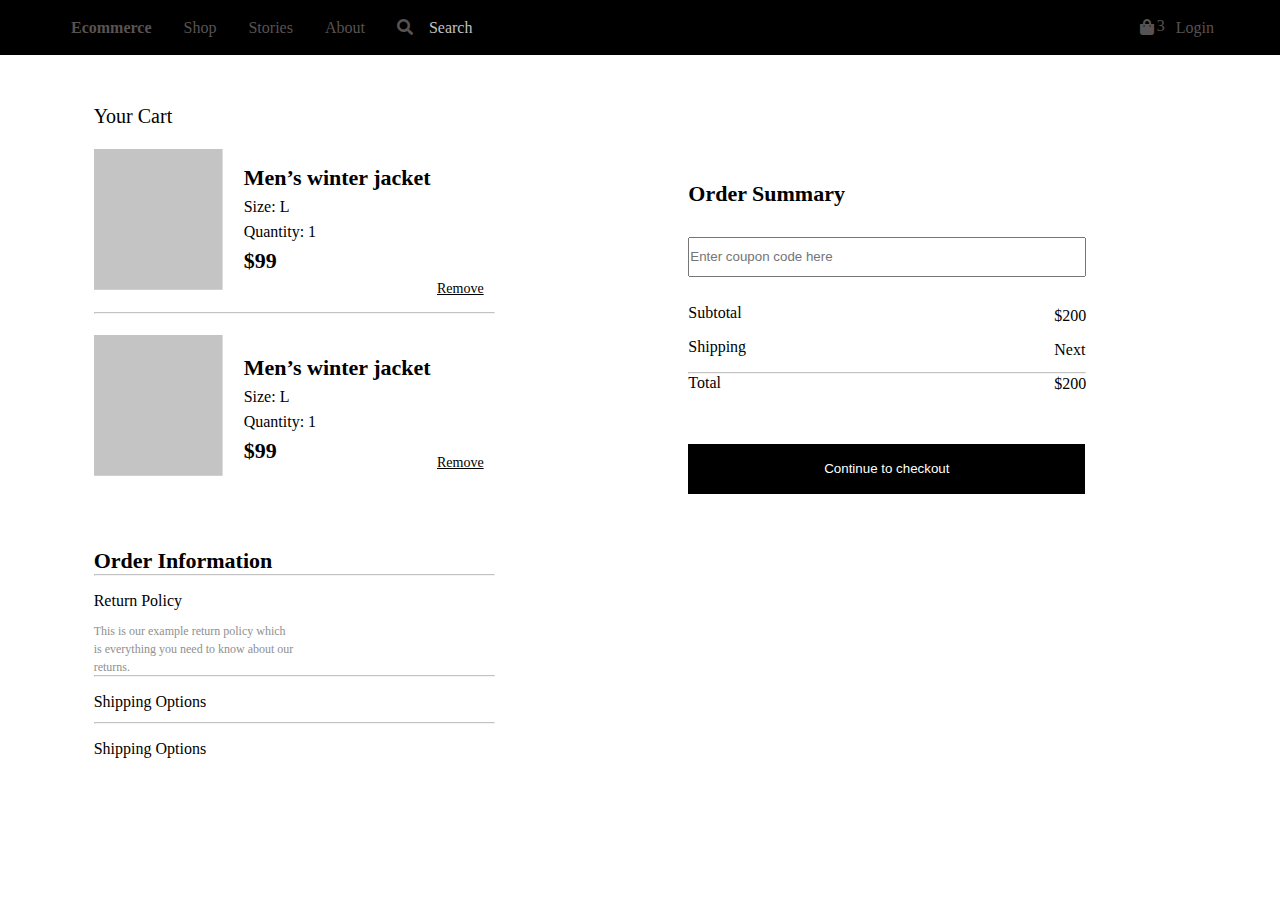
<file: cart.html>
<!DOCTYPE html>
<html lang="en">

<head>
    <meta charset="UTF-8">
    <meta http-equiv="X-UA-Compatible" content="IE=edge">
    <meta name="viewport" content="width=device-width, initial-scale=1.0">
    <title>Cart Page</title>
    <link href="https://fonts.googleapis.com/css2?family=Roboto:wght@400;700&display=swap" rel="stylesheet">
    <link rel="stylesheet" href="https://pro.fontawesome.com/releases/v5.10.0/css/all.css">
    <link rel="stylesheet" href="css/main.css">
</head>

<body>
    <header class="header-product">
        <div class="container">
            <nav>
                <div class="navbar-left">
                    <ul>
                        <li><a href="#">Ecommerce</a></li>
                        <li><a href="#">Shop</a></li>
                        <li><a href="#">Stories</a></li>
                        <li><a href="#">About</a></li>
                        <li><a href="#"><i class="fas fa-search"></i></a></li>
                        <li><a href="#">Search</a></li>
                    </ul>
                </div>
                <div class="navbar-right">
                    <ul>
                        <li><a href="#"><i class="fas fa-shopping-bag"></i></a></li>
                        <li><a href="#">3</a></li>
                        <li><a href="#">Login</a></li>
                    </ul>
                </div>
            </nav>
        </div>
    </header>
    <section class="section-cart">
        <div class="checkout-shipping-right">
            <h6>Your Cart</h6>
            <a href="#"><img src="images/product-image.jpg" alt=""></a>
            <div class="shipping-top-menu">
                <ul>
                    <li><a href="#" class="bold">Men’s winter jacket</a></li>
                    <li><a href="#">Size: L</a></li>
                    <li><a href="#">Quantity: 1</a></li>
                    <li><a href="#" class="bold">$99</a></li>
                </ul>
                <span>Remove</span>
            </div>
            <hr>
            <a href="#"><img src="images/product-image.jpg" alt=""></a>
            <div class="shipping-bottom-menu">
                <ul>
                    <li><a href="#" class="bold">Men’s winter jacket</a></li>
                    <li><a href="#">Size: L</a></li>
                    <li><a href="#">Quantity: 1</a></li>
                    <li><a href="#" class="bold">$99</a></li>
                </ul>
                <span>Remove</span>
            </div>
            <h3>Order Information</h3>
            <hr>
            <ul class="cart-submenu">
                <li><a href="#">Return Policy</a><i class="far fa-minus"></i></li>
                <span>This is our example return policy which is everything you need to know about our returns.</span>
                <hr>
                <li><a href="#">Shipping Options</a><i class="far fa-plus"></i></li>
                <hr>
                <li><a href="#">Shipping Options</a><i class="far fa-plus"></i></li>
            </ul>
        </div>
        <div class="cart-last">
            <h2>Order Summary</h2>
            <input class="last-input" type="text" placeholder="Enter coupon code here">
            <div class="cart-last1">
                <ul>
                    <li><a href="#">Subtotal</a></li>
                    <li><a href="#">Shipping</a></li>
                    <hr>
                    <li><a href="#">Total</a></li>
                </ul>
            </div>
            <div class="cart-last2">
                <ul>
                    <li><a href="#">$200</a></li>
                    <li><a href="#">Next</a></li>
                    <li><a href="#">$200</a></li>
                </ul>
            </div>
            <button><a href="checkout-address.html">Continue to checkout</a></button>
        </div>
    </section>
</body>

</html>
</file>
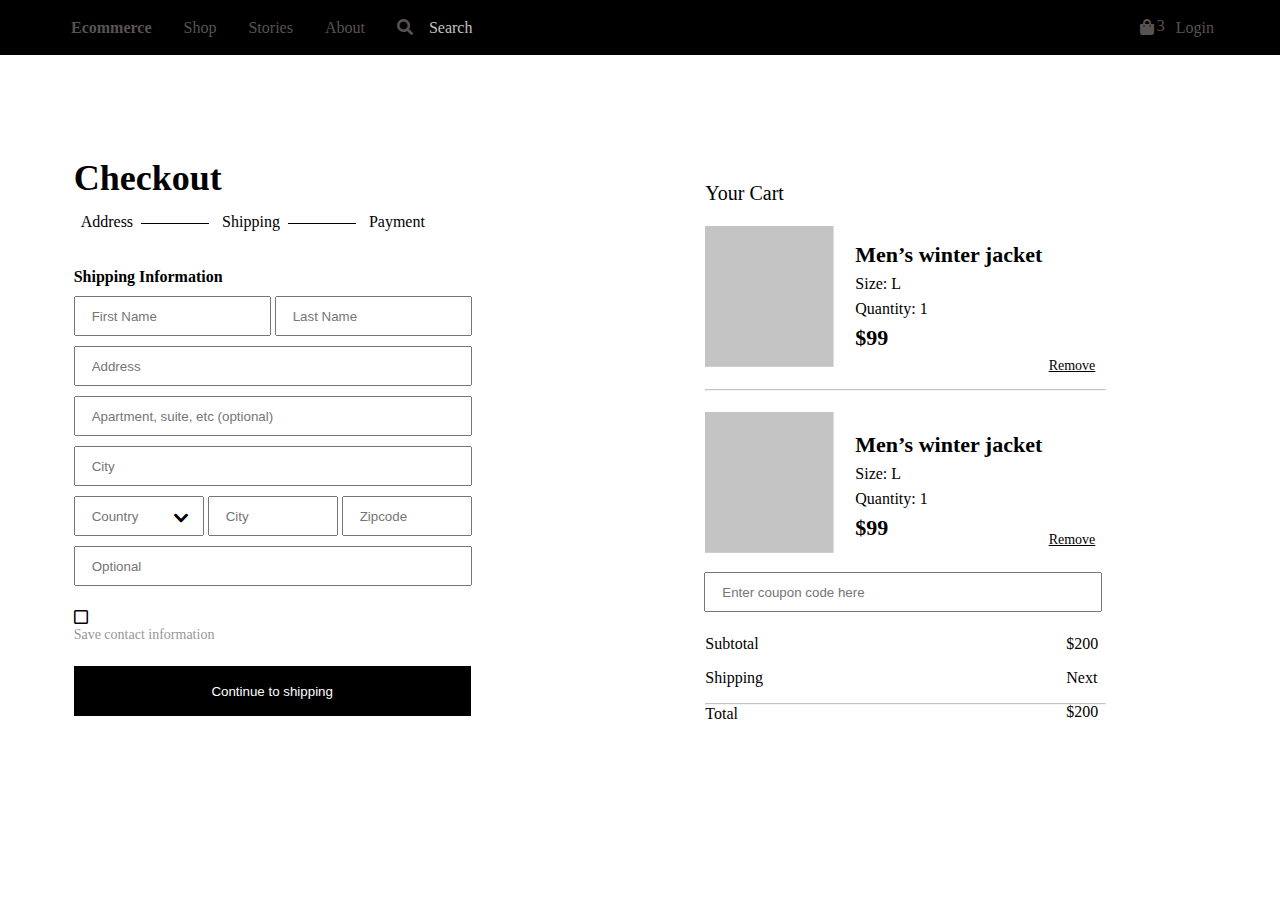
<file: checkout-address.html>
<!DOCTYPE html>
<html lang="en">

<head>
    <meta charset="UTF-8">
    <meta http-equiv="X-UA-Compatible" content="IE=edge">
    <meta name="viewport" content="width=device-width, initial-scale=1.0">
    <title>Checkout Address Page</title>
    <link href="https://fonts.googleapis.com/css2?family=Roboto:wght@400;700&display=swap" rel="stylesheet">
    <link rel="stylesheet" href="https://pro.fontawesome.com/releases/v5.10.0/css/all.css">
    <link rel="stylesheet" href="css/main.css">
</head>

<body>
    <header class="header-product">
        <div class="container">
            <nav>
                <div class="navbar-left">
                    <ul>
                        <li><a href="#">Ecommerce</a></li>
                        <li><a href="#">Shop</a></li>
                        <li><a href="#">Stories</a></li>
                        <li><a href="#">About</a></li>
                        <li><a href="#"><i class="fas fa-search"></i></a></li>
                        <li><a href="#">Search</a></li>
                    </ul>
                </div>
                <div class="navbar-right">
                    <ul>
                        <li><a href="#"><i class="fas fa-shopping-bag"></i></a></li>
                        <li><a href="#">3</a></li>
                        <li><a href="#">Login</a></li>
                    </ul>
                </div>
            </nav>
        </div>
    </header>
    <section class="checkout-addrees-section">
        <div class="checkout-addrees-section-l">
            <h2>Checkout</h2>
            <div class="address-sup-menu">
                <ul>
                    <li><a href="#">Address</a></li>
                    <li><a href="#">Shipping</a></li>
                    <li><a href="#">Payment</a></li>
                </ul>
            </div>
            <h4>Shipping Information</h4>
            <input class="input1" type="text" placeholder="First Name">
            <input class="input1" type="text" placeholder="Last Name">
            <input class="input2" type="text" placeholder="Address">
            <input class="input2" type="text" placeholder="Apartment, suite, etc (optional)">
            <input class="input2" type="text" placeholder="City">
            <input class="input3" type="text" placeholder="Country"><i class="fas fa-chevron-down"></i>
            <input class="input3" type="text" placeholder="City"><i class="fas fa-chevron-down"></i>
            <input class="input3" type="text" placeholder="Zipcode">
            <input class="input2" type="text" placeholder="Optional">
            <i class="far fa-square"></i>
            <p>Save contact information</p>
            <button><a href="checkout-shipping.html">Continue to shipping</a></button>
        </div>
        <div class="checkout-shipping-right">
            <h6>Your Cart</h6>
            <a href="#"><img src="images/product-image.jpg" alt=""></a>
            <div class="shipping-top-menu">
                <ul>
                    <li><a href="#" class="bold">Men’s winter jacket</a></li>
                    <li><a href="#">Size: L</a></li>
                    <li><a href="#">Quantity: 1</a></li>
                    <li><a href="#" class="bold">$99</a></li>
                </ul>
                <span>Remove</span>
            </div>
            <hr>
            <a href="#"><img src="images/product-image.jpg" alt=""></a>
            <div class="shipping-bottom-menu">
                <ul>
                    <li><a href="#" class="bold">Men’s winter jacket</a></li>
                    <li><a href="#">Size: L</a></li>
                    <li><a href="#">Quantity: 1</a></li>
                    <li><a href="#" class="bold">$99</a></li>
                </ul>
                <span>Remove</span>
                <input class="last-input" type="text" placeholder="Enter coupon code here">
            </div>
            <div class="address-last">
                <div class="address-last1">
                    <ul>
                        <li><a href="#">Subtotal</a></li>
                        <li><a href="#">Shipping</a></li>
                        <hr>
                        <li><a href="#">Total</a></li>
                    </ul>
                </div>
                <div class="address-last2">
                    <ul>
                        <li><a href="#">$200</a></li>
                        <li><a href="#">Next</a></li>
                        <li><a href="#">$200</a></li>
                    </ul>
                </div>
            </div>
        </div>
    </section>
</body>

</html>
</file>
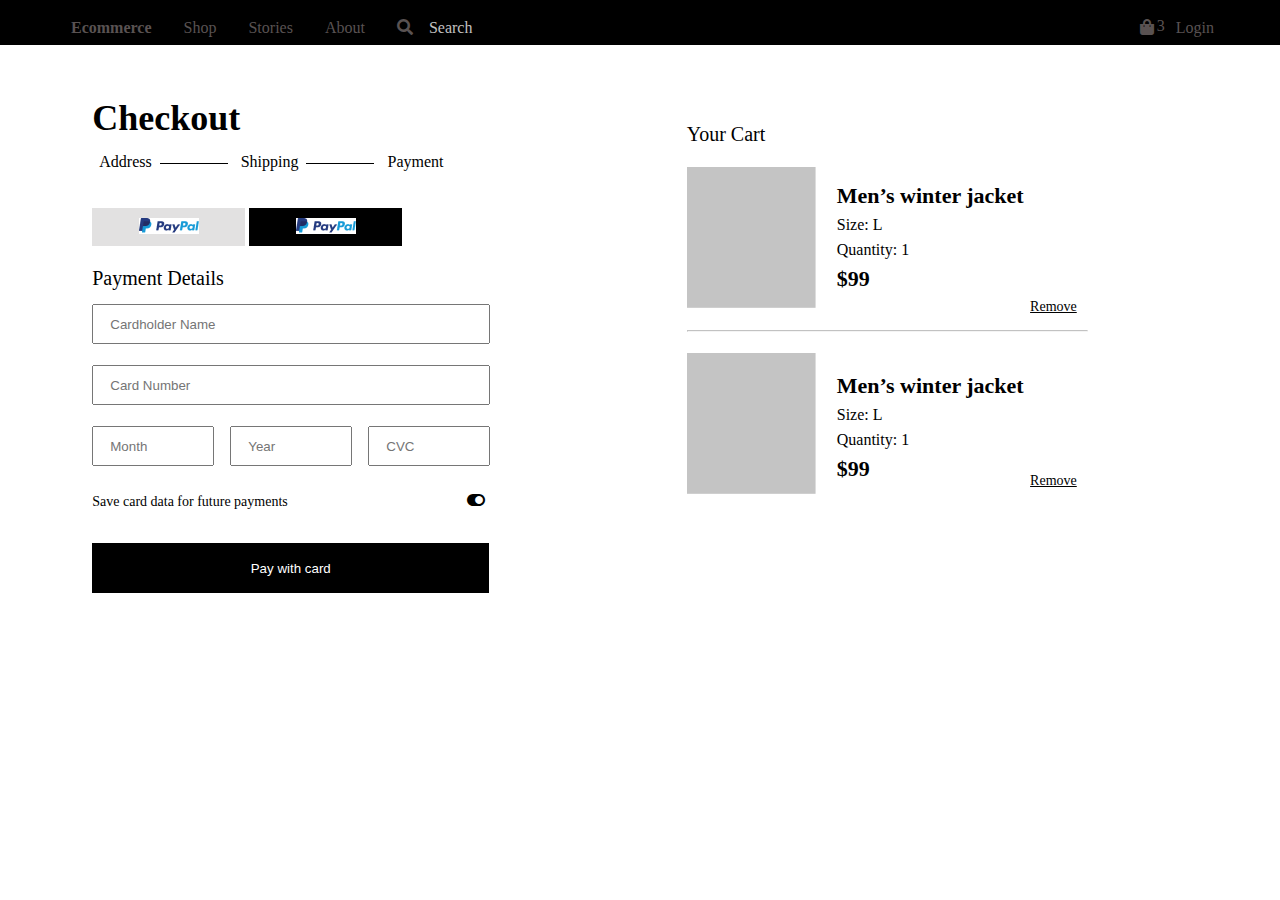
<file: checkout-payment.html>
<!DOCTYPE html>
<html lang="en">

<head>
    <meta charset="UTF-8">
    <meta http-equiv="X-UA-Compatible" content="IE=edge">
    <meta name="viewport" content="width=device-width, initial-scale=1.0">
    <title>Checkout Payment Page</title>
    <link href="https://fonts.googleapis.com/css2?family=Roboto:wght@400;700&display=swap" rel="stylesheet">
    <link rel="stylesheet" href="https://pro.fontawesome.com/releases/v5.10.0/css/all.css">
    <link rel="stylesheet" href="css/main.css">
</head>

<body>
    <header class="header">
        <div class="container">
            <nav>
                <div class="navbar-left">
                    <ul>
                        <li><a href="#">Ecommerce</a></li>
                        <li><a href="#">Shop</a></li>
                        <li><a href="#">Stories</a></li>
                        <li><a href="#">About</a></li>
                        <li><a href="#"><i class="fas fa-search"></i></a></li>
                        <li><a href="#">Search</a></li>
                    </ul>
                </div>
                <div class="navbar-right">
                    <ul>
                        <li><a href="#"><i class="fas fa-shopping-bag"></i></a></li>
                        <li><a href="#">3</a></li>
                        <li><a href="login.html">Login</a></li>
                    </ul>
                </div>
            </nav>

        </div>
    </header>
    <section class="section-checkout-shipping">
        <div class="checkout-payment-left">
            <h2>Checkout</h2>
            <div class="shipping-sup-menu">
                <ul>
                    <li><a href="#">Address</a></li>
                    <li><a href="#">Shipping</a></li>
                    <li><a href="#">Payment</a></li>
                </ul>
            </div>
            <div class="shipping-sub-menu">
                <button class="payment-button1"><img src="images/PayPal 1.jpg" alt=""> </button>
                <button class="payment-button2"><img src="images/PayPal 1.jpg" alt=""> </button>
                <h6>Payment Details</h6>
                <input class="identity" type="text" placeholder="Cardholder Name">
                <input class="identity" type="text" placeholder="Card Number">
                <input class="date" type="text" placeholder="Month">
                <input class="date" type="text" placeholder="Year">
                <input class="date" type="text" placeholder="CVC">
                <p>Save card data for future payments </p>
                <i class="fas fa-toggle-on"></i>
                <button class="payment-button-last">Pay with card</button>
            </div>

        </div>
        <div class="checkout-shipping-right">
            <h6>Your Cart</h6>
            <a href="#"><img src="images/product-image.jpg" alt=""></a>
            <div class="shipping-top-menu">
                <ul>
                    <li><a href="#" class="bold">Men’s winter jacket</a></li>
                    <li><a href="#">Size: L</a></li>
                    <li><a href="#">Quantity: 1</a></li>
                    <li><a href="#" class="bold">$99</a></li>
                </ul>
                <span>Remove</span>
            </div>
            <hr>
            <a href="#"><img src="images/product-image.jpg" alt=""></a>
            <div class="shipping-bottom-menu">
                <ul>
                    <li><a href="#" class="bold">Men’s winter jacket</a></li>
                    <li><a href="#">Size: L</a></li>
                    <li><a href="#">Quantity: 1</a></li>
                    <li><a href="#" class="bold">$99</a></li>
                </ul>
                <span>Remove</span>
            </div>
        </div>
    </section>
</body>

</html>
</file>
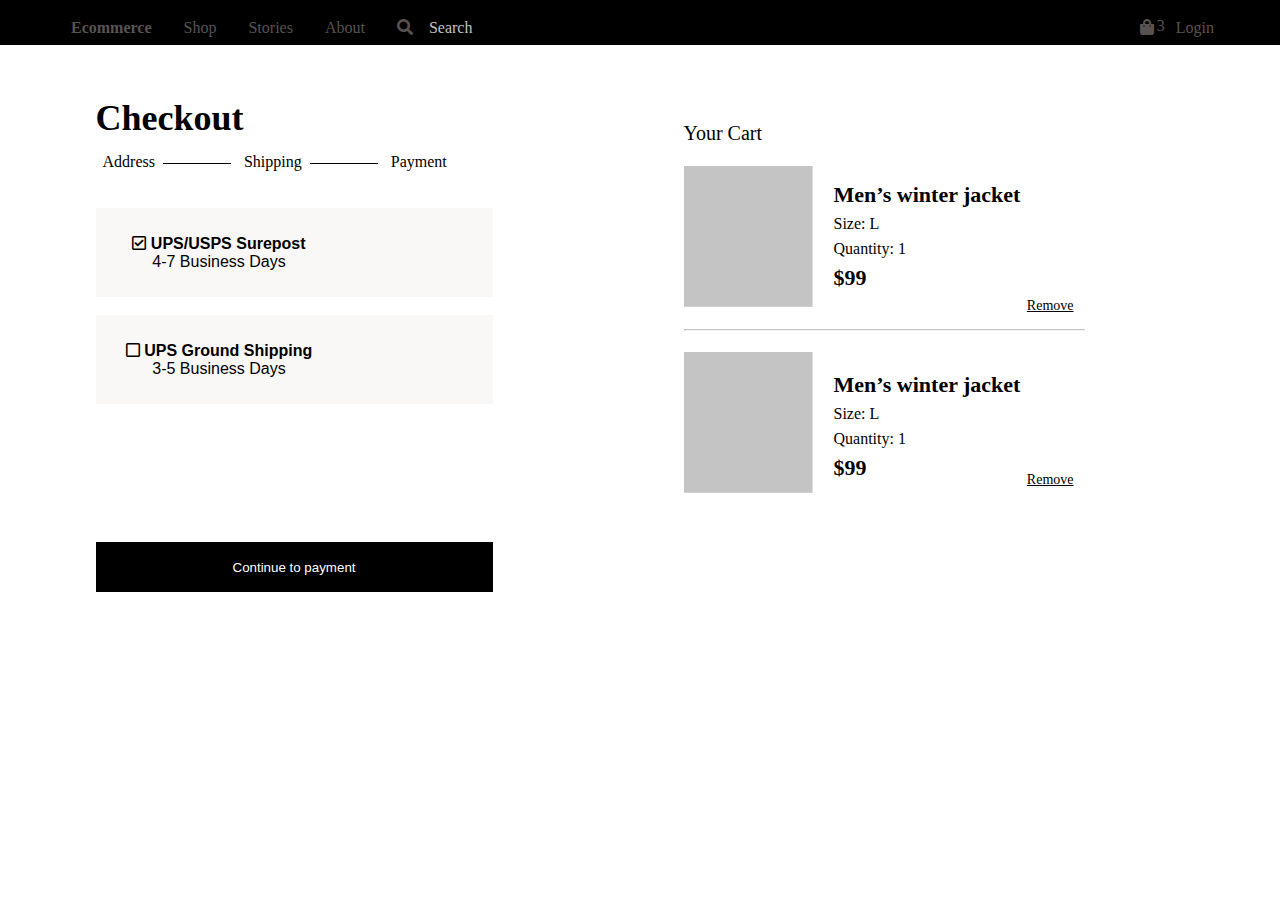
<file: checkout-shipping.html>
<!DOCTYPE html>
<html lang="en">

<head>
    <meta charset="UTF-8">
    <meta http-equiv="X-UA-Compatible" content="IE=edge">
    <meta name="viewport" content="width=device-width, initial-scale=1.0">
    <title>Checkout Shipping Page</title>
    <link href="https://fonts.googleapis.com/css2?family=Roboto:wght@400;700&display=swap" rel="stylesheet">
    <link rel="stylesheet" href="https://pro.fontawesome.com/releases/v5.10.0/css/all.css">
    <link rel="stylesheet" href="css/main.css">
</head>

<body>
    <header class="header">
        <div class="container">
            <nav>
                <div class="navbar-left">
                    <ul>
                        <li><a href="#">Ecommerce</a></li>
                        <li><a href="#">Shop</a></li>
                        <li><a href="#">Stories</a></li>
                        <li><a href="#">About</a></li>
                        <li><a href="#"><i class="fas fa-search"></i></a></li>
                        <li><a href="#">Search</a></li>
                    </ul>
                </div>
                <div class="navbar-right">
                    <ul>
                        <li><a href="#"><i class="fas fa-shopping-bag"></i></a></li>
                        <li><a href="#">3</a></li>
                        <li><a href="#">Login</a></li>
                    </ul>
                </div>
            </nav>

        </div>
    </header>
    <section class="section-checkout-shipping">
        <div class="checkout-shipping-left">
            <h2>Checkout</h2>
            <div class="shipping-sup-menu">
                <ul>
                    <li><a href="#">Address</a></li>
                    <li><a href="#">Shipping</a></li>
                    <li><a href="#">Payment</a></li>
                </ul>
            </div>
            <div class="shipping-sub-menu">
                <button><i class="far fa-check-square"></i> UPS/USPS Surepost <br> <span>4-7 Business Days</span> </button>
                <button><i class="far fa-square"></i> UPS Ground Shipping <br>  <span>3-5 Business Days</span> </button>
            </div>
            <button><a href="checkout-payment.html">Continue to payment</a></button>
        </div>
        <div class="checkout-shipping-right">
            <h6>Your Cart</h6>
            <a href="#"><img src="images/product-image.jpg" alt=""></a>
            <div class="shipping-top-menu">
                <ul>
                    <li><a href="#" class="bold">Men’s winter jacket</a></li>
                    <li><a href="#">Size: L</a></li>
                    <li><a href="#">Quantity: 1</a></li>
                    <li><a href="#" class="bold">$99</a></li>
                </ul>
                <span>Remove</span>
            </div>
            <hr>
            <a href="#"><img src="images/product-image.jpg" alt=""></a>
            <div class="shipping-bottom-menu">
                <ul>
                    <li><a href="#" class="bold">Men’s winter jacket</a></li>
                    <li><a href="#">Size: L</a></li>
                    <li><a href="#">Quantity: 1</a></li>
                    <li><a href="#" class="bold">$99</a></li>
                </ul>
                <span>Remove</span>
            </div>
        </div>
    </section>
</body>

</html>
</file>
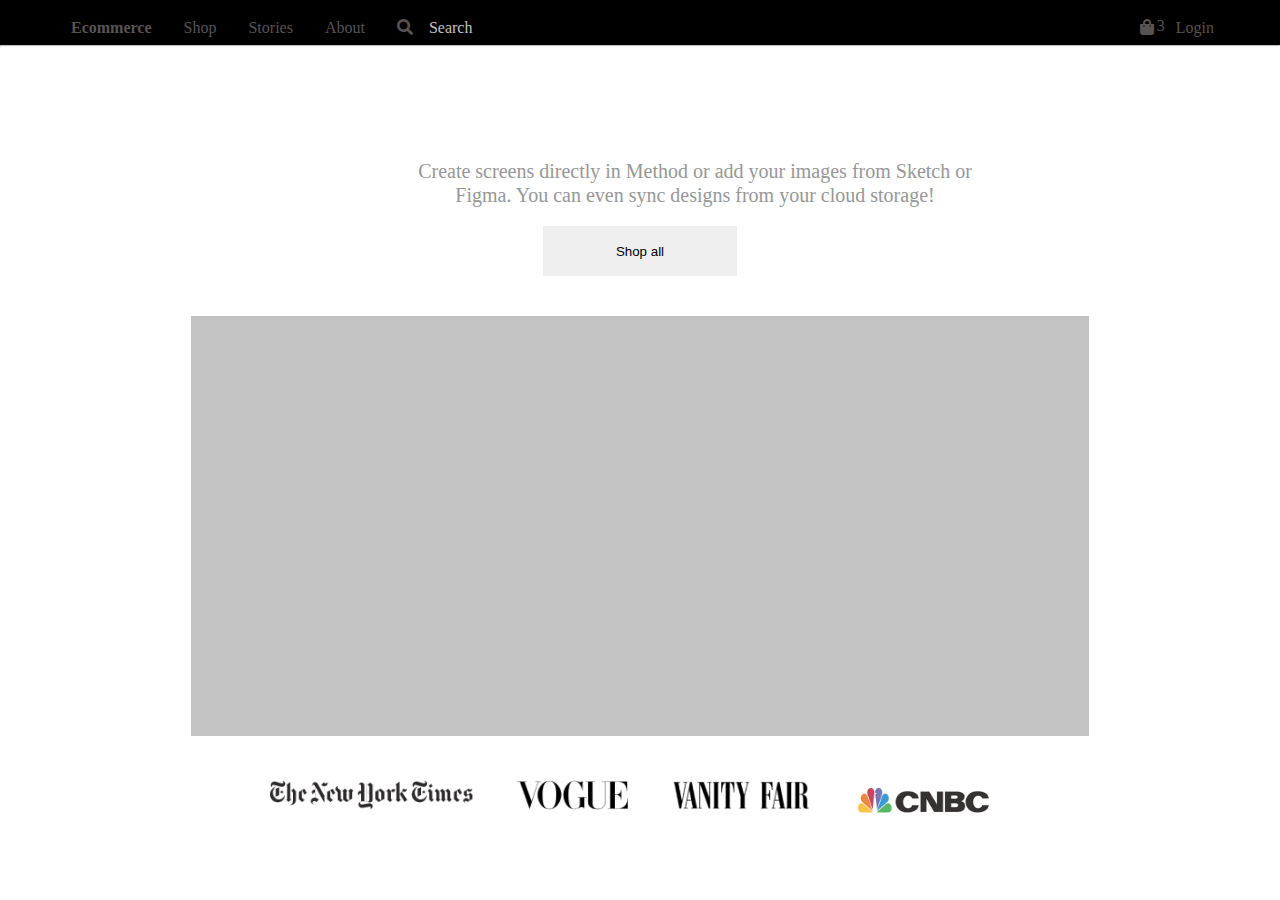
<file: hero01.html>
<!DOCTYPE html>
<html lang="en">

<head>
    <meta charset="UTF-8">
    <meta http-equiv="X-UA-Compatible" content="IE=edge">
    <meta name="viewport" content="width=device-width, initial-scale=1.0">
    <title>Hero01</title>
    <link href="https://fonts.googleapis.com/css2?family=Roboto:wght@400;700&display=swap" rel="stylesheet">
    <link rel="stylesheet" href="https://pro.fontawesome.com/releases/v5.10.0/css/all.css">
    <link rel="stylesheet" href="css/main.css">
</head>

<body>
    <header class="header">
        <div class="container">
            <nav>
                <div class="navbar-left">
                    <ul>
                        <li><a href="hero02.html">Ecommerce</a></li>
                        <li><a href="#">Shop</a></li>
                        <li><a href="#">Stories</a></li>
                        <li><a href="#">About</a></li>
                        <li><a href="#"><i class="fas fa-search"></i></a></li>
                        <li><a href="#">Search</a></li>
                    </ul>
                </div>
                <div class="navbar-right">
                    <ul>
                        <li><a href="#"><i class="fas fa-shopping-bag"></i></a></li>
                        <li><a href="#">3</a></li>
                        <li><a href="#">Login</a></li>
                    </ul>
                </div>
            </nav>
        </div>
    </header>
    <hr>
    <section class="section">
        <h1>Better clothing for the planet</h1>
        <p>Create screens directly in Method or add your images from Sketch or<br> Figma. You can even sync designs from your cloud storage!
        </p>
        <button class="button">Shop all</button>
        <div class="main-image">
            <a href="#"><img src="images/image.svg" alt=""></a>
        </div>
        <div class="sub-image">
            <a href="#"><img src="images/image 1.png" alt=""></a>
            <a href="#"><img src="images/image 2.png" alt=""></a>
            <a href="#"><img src="images/image 3.png" alt=""></a>
            <a href="#" class="last-image"><img src="images/image 4.png" alt=""></a>
        </div>
    </section>

</body>

</html>
</file>
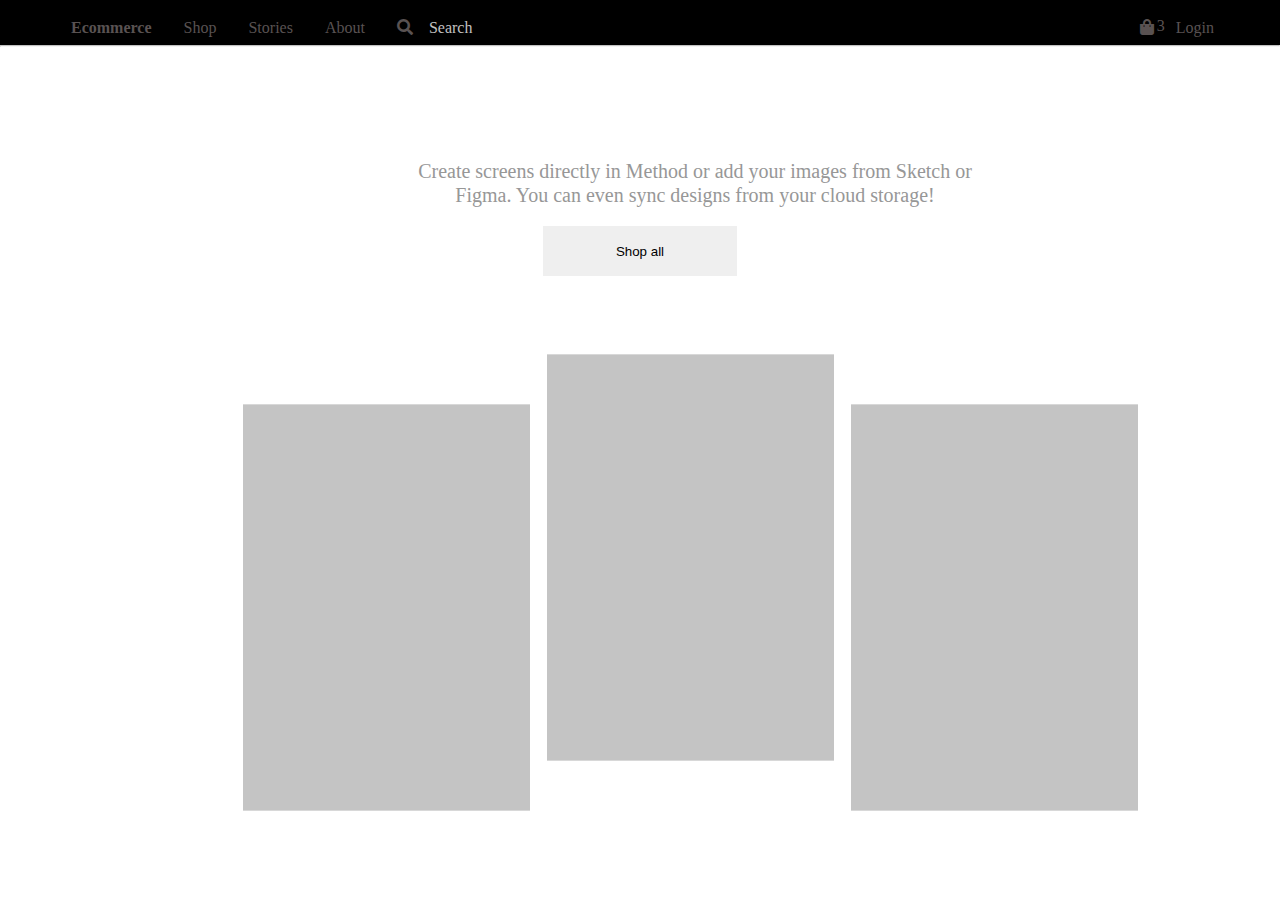
<file: hero02.html>
<!DOCTYPE html>
<html lang="en">

<head>
    <meta charset="UTF-8">
    <meta http-equiv="X-UA-Compatible" content="IE=edge">
    <meta name="viewport" content="width=device-width, initial-scale=1.0">
    <title>Hero02</title>
    <link href="https://fonts.googleapis.com/css2?family=Roboto:wght@400;700&display=swap" rel="stylesheet">
    <link rel="stylesheet" href="https://pro.fontawesome.com/releases/v5.10.0/css/all.css">
    <link rel="stylesheet" href="css/main.css">
</head>

<body>
    <header class="header">
        <div class="container">
            <nav>
                <div class="navbar-left">
                    <ul>
                        <li><a href="#">Ecommerce</a></li>
                        <li><a href="shop01.html">Shop</a></li>
                        <li><a href="#">Stories</a></li>
                        <li><a href="#">About</a></li>
                        <li><a href="#"><i class="fas fa-search"></i></a></li>
                        <li><a href="#">Search</a></li>
                    </ul>
                </div>
                <div class="navbar-right">
                    <ul>
                        <li><a href="#"><i class="fas fa-shopping-bag"></i></a></li>
                        <li><a href="#">3</a></li>
                        <li><a href="#">Login</a></li>
                    </ul>
                </div>
            </nav>

        </div>
    </header>
    <hr>
    <section class="section">
        <h1>Our latest arrivals</h1>
        <p>Create screens directly in Method or add your images from Sketch or<br> Figma. You can even sync designs from your cloud storage!
        </p>
        <button class="button">Shop all</button>
        <div class="medium-image">
            <a href="#"><img src="images/image01.svg" alt=""></a>
            <a href="#"><img src="images/image01.svg" alt=""></a>
            <a href="#"><img src="images/image01.svg" alt=""></a>
        </div>
    </section>
</body>

</html>
</file>
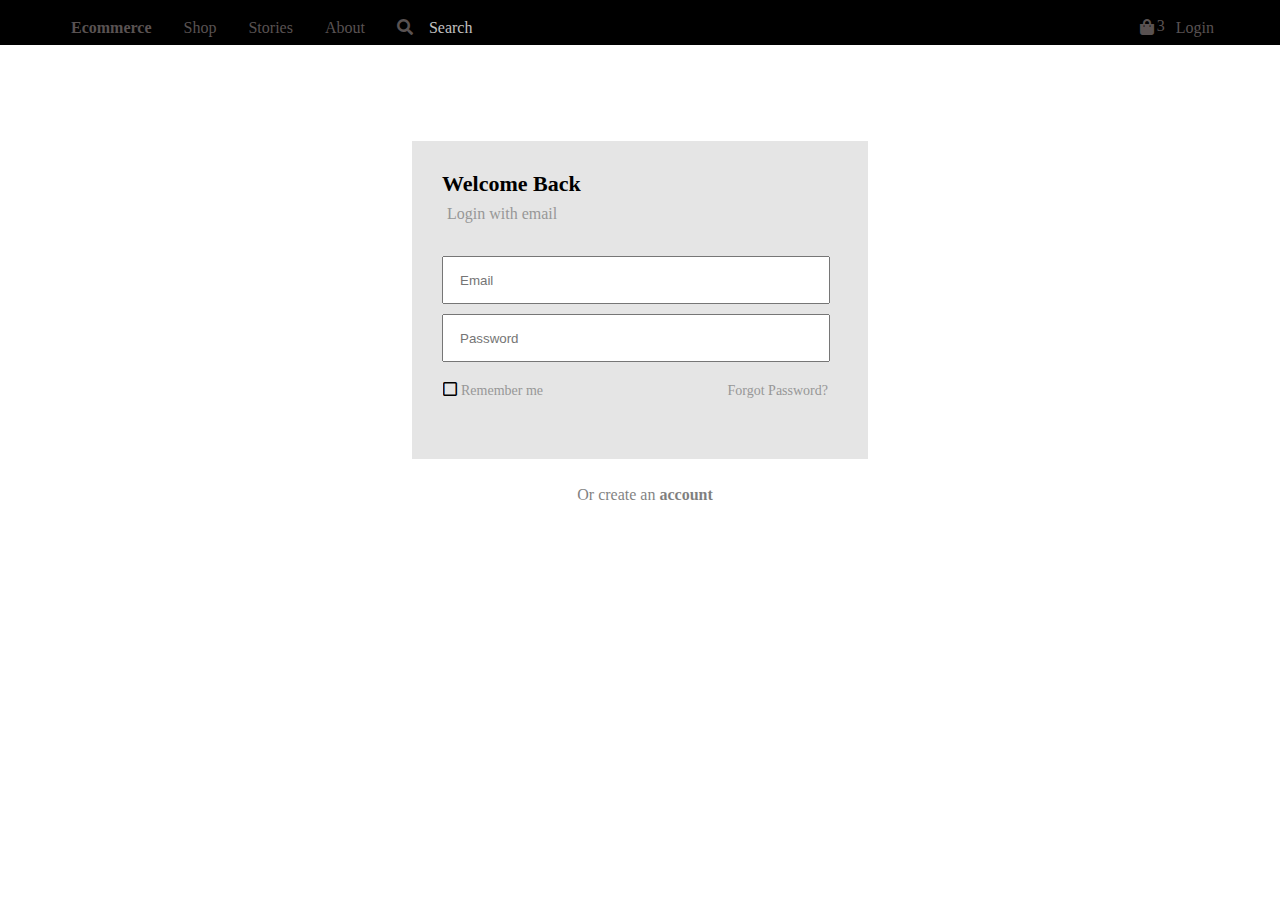
<file: login-email.html>
<!DOCTYPE html>
<html lang="en">

<head>
    <meta charset="UTF-8">
    <meta http-equiv="X-UA-Compatible" content="IE=edge">
    <meta name="viewport" content="width=device-width, initial-scale=1.0">
    <title>Login Email Page</title>
    <link href="https://fonts.googleapis.com/css2?family=Roboto:wght@400;700&display=swap" rel="stylesheet">
    <link rel="stylesheet" href="https://pro.fontawesome.com/releases/v5.10.0/css/all.css">
    <link rel="stylesheet" href="css/main.css">
</head>

<body>
    <header class="header">
        <div class="container">
            <nav>
                <div class="navbar-left">
                    <ul>
                        <li><a href="#">Ecommerce</a></li>
                        <li><a href="#">Shop</a></li>
                        <li><a href="#">Stories</a></li>
                        <li><a href="reviews.html">About</a></li>
                        <li><a href="#"><i class="fas fa-search"></i></a></li>
                        <li><a href="#">Search</a></li>
                    </ul>
                </div>
                <div class="navbar-right">
                    <ul>
                        <li><a href="#"><i class="fas fa-shopping-bag"></i></a></li>
                        <li><a href="#">3</a></li>
                        <li><a href="#">Login</a></li>
                    </ul>
                </div>
            </nav>

        </div>
    </header>
    <section class="section-login">
        <div class="login">
            <h3>Welcome Back</h3>
            <p>Login with email</p>
            <input type="text" placeholder="Email">
            <input type="text" placeholder="Password">
            <div class="login-sub">
                <ul>
                    <li><i class="far fa-square"></i> <a href="#">Remember me</a></li>
                    <li><a href="#">Forgot Password?</a></li>
                </ul>
            </div>
        </div>
        <p>Or create an <span>account</span></p>
    </section>
</body>

</html>
</file>
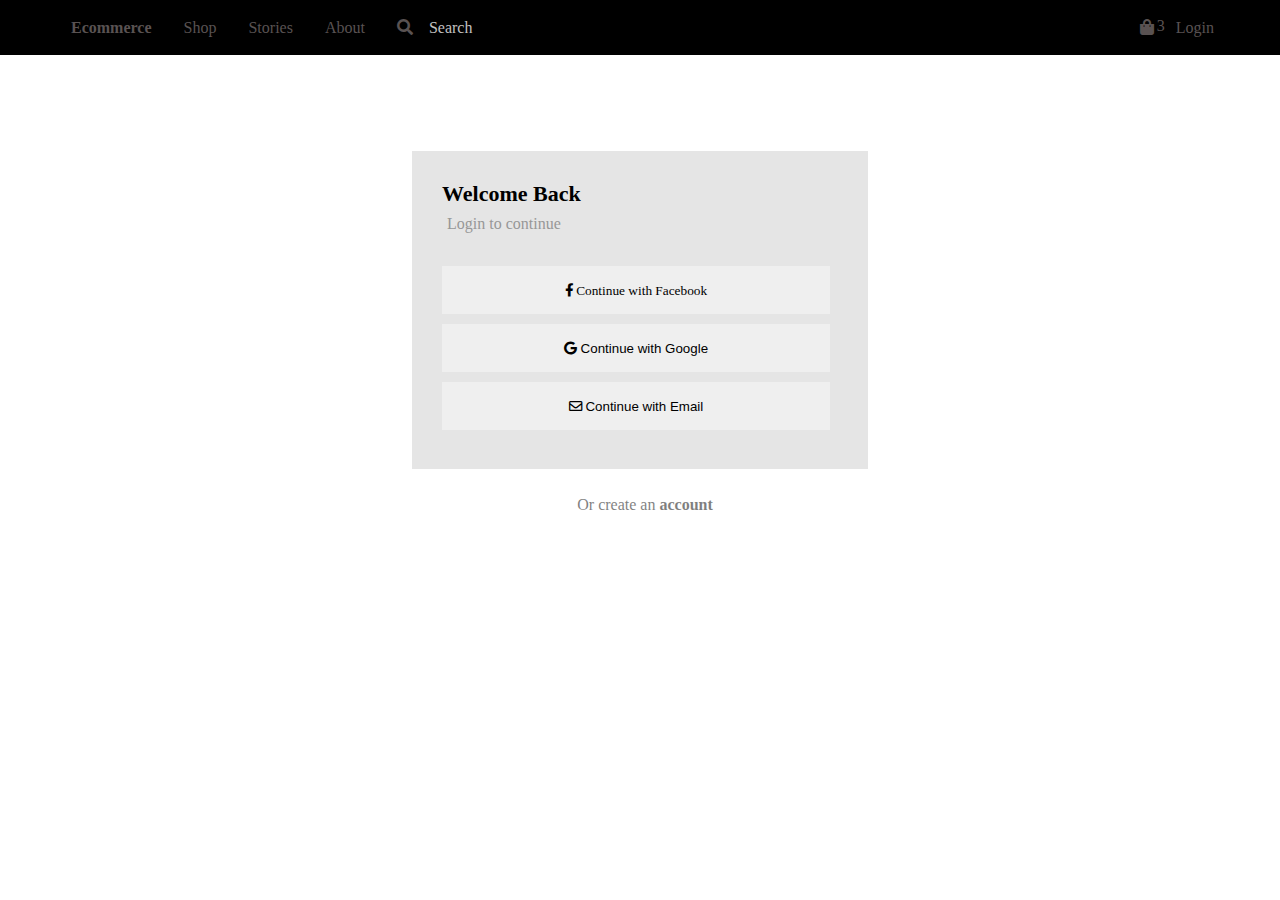
<file: login.html>
<!DOCTYPE html>
<html lang="en">

<head>
    <meta charset="UTF-8">
    <meta http-equiv="X-UA-Compatible" content="IE=edge">
    <meta name="viewport" content="width=device-width, initial-scale=1.0">
    <title>Login Page</title>
    <link href="https://fonts.googleapis.com/css2?family=Roboto:wght@400;700&display=swap" rel="stylesheet">
    <link rel="stylesheet" href="https://pro.fontawesome.com/releases/v5.10.0/css/all.css">
    <link rel="stylesheet" href="css/main.css">
</head>

<body>
    <header class="header-product">
        <div class="container">
            <nav>
                <div class="navbar-left">
                    <ul>
                        <li><a href="#">Ecommerce</a></li>
                        <li><a href="#">Shop</a></li>
                        <li><a href="#">Stories</a></li>
                        <li><a href="#">About</a></li>
                        <li><a href="#"><i class="fas fa-search"></i></a></li>
                        <li><a href="#">Search</a></li>
                    </ul>
                </div>
                <div class="navbar-right">
                    <ul>
                        <li><a href="#"><i class="fas fa-shopping-bag"></i></a></li>
                        <li><a href="#">3</a></li>
                        <li><a href="#">Login</a></li>
                    </ul>
                </div>
            </nav>
        </div>
    </header>
    <section class="section-login">
        <div class="login">
            <h3>Welcome Back</h3>
            <p>Login to continue</p>
            <button><i class="fab fa-facebook-f"> Continue with Facebook</i></button>
            <button><i class="fab fa-google"></i> Continue with Google</button>
            <button><i class="far fa-envelope"></i> <a href="login-email.html">Continue with Email</a></button>
        </div>
        <p>Or create an <span>account</span></p>
    </section>
</body>

</html>
</file>
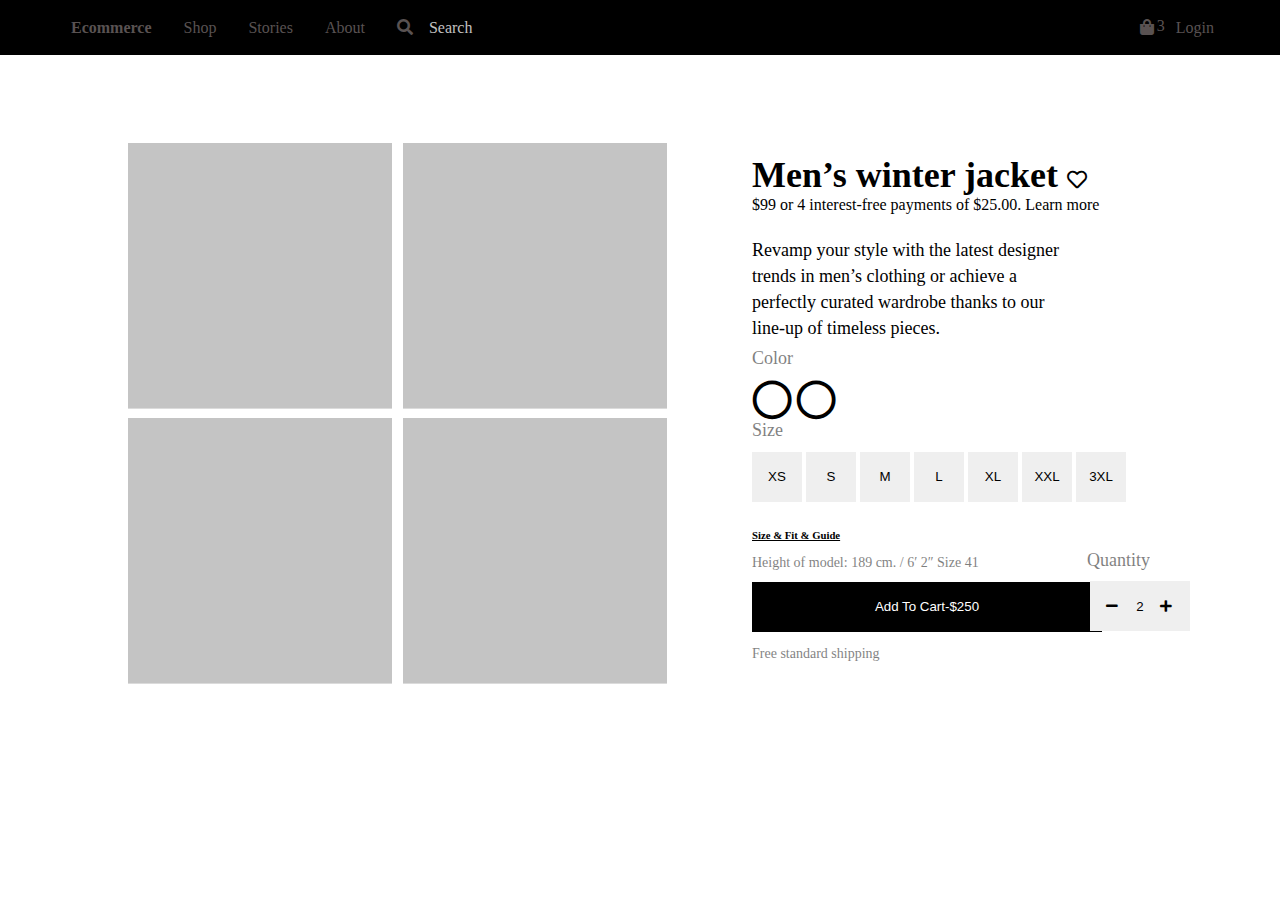
<file: product01.html>
<!DOCTYPE html>
<html lang="en">

<head>
    <meta charset="UTF-8">
    <meta http-equiv="X-UA-Compatible" content="IE=edge">
    <meta name="viewport" content="width=device-width, initial-scale=1.0">
    <title>Product Page</title>
    <link href="https://fonts.googleapis.com/css2?family=Roboto:wght@400;700&display=swap" rel="stylesheet">
    <link rel="stylesheet" href="https://pro.fontawesome.com/releases/v5.10.0/css/all.css">
    <link rel="stylesheet" href="css/main.css">
</head>

<body>
    <header class="header-product">
        <div class="container">
            <nav>
                <div class="navbar-left">
                    <ul>
                        <li><a href="#">Ecommerce</a></li>
                        <li><a href="#">Shop</a></li>
                        <li><a href="#">Stories</a></li>
                        <li><a href="#">About</a></li>
                        <li><a href="#"><i class="fas fa-search"></i></a></li>
                        <li><a href="#">Search</a></li>
                    </ul>
                </div>
                <div class="navbar-right">
                    <ul>
                        <li><a href="#"><i class="fas fa-shopping-bag"></i></a></li>
                        <li><a href="#">3</a></li>
                        <li><a href="#">Login</a></li>
                    </ul>
                </div>
            </nav>
        </div>
    </header>
    <section class="section-product">
        <div class="section-product-left">
            <div class="section-product-left-top">
                <a href="product02.html"><img src="images/product-image.jpg" alt=""></a>
                <a href="#"><img src="images/product-image.jpg" alt=""></a>
            </div>
            <div class="section-product-left-bottom">
                <a href="#"><img src="images/product-image.jpg" alt=""></a>
                <a href="#"><img src="images/product-image.jpg" alt=""></a>
            </div>
        </div>
        <div class="section-product-right">
            <h3>Men’s winter jacket <i class="far fa-heart"></i></h3>
            <span>$99 or 4 interest-free payments of $25.00. Learn more</span>
            <p>Revamp your style with the latest designer <br> trends in men’s clothing or achieve a <br>perfectly curated wardrobe thanks to our<br> line-up of timeless pieces. </p>
            <ul>
                <li><a href="#">Color</a></li>
                <i class="far fa-circle"></i>
                <i class="far fa-circle"></i>
                <li><a href="#">Size</a></li>
                <button>XS</button>
                <button>S</button>
                <button>M</button>
                <button>L</button>
                <button>XL</button>
                <button>XXL</button>
                <button>3XL</button>
                <h6>Size & Fit & Guide</h6>
                <li><a href="#" class="info">Height of model: 189 cm. / 6′ 2″ Size 41</a></li>
                <button class="button8">Add To Cart-$250</button>
                <li><a href="#" class="info">Free standard shipping</a></li>
                <h6 class="h6">Quantity</h6>
                <button class="button9"><i class="fas fa-minus"></i> 2 <i class="fas fa-plus"></i></button>
            </ul>
        </div>
    </section>
</body>

</html>
</file>
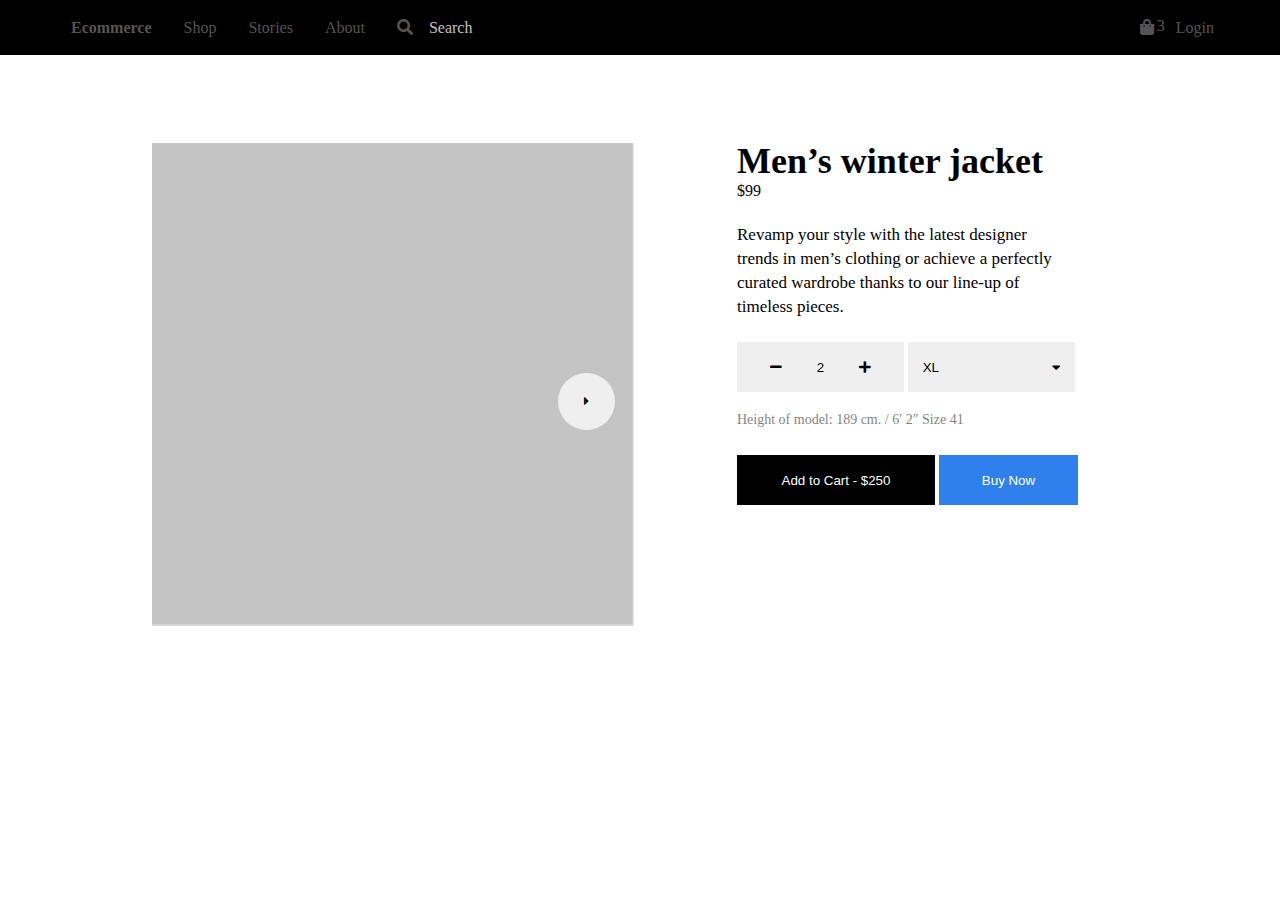
<file: product02.html>
<!DOCTYPE html>
<html lang="en">

<head>
    <meta charset="UTF-8">
    <meta http-equiv="X-UA-Compatible" content="IE=edge">
    <meta name="viewport" content="width=device-width, initial-scale=1.0">
    <title>Product Page 2</title>
    <link href="https://fonts.googleapis.com/css2?family=Roboto:wght@400;700&display=swap" rel="stylesheet">
    <link rel="stylesheet" href="https://pro.fontawesome.com/releases/v5.10.0/css/all.css">
    <link rel="stylesheet" href="css/main.css">
</head>

<body>
    <header class="header-product">
        <div class="container">
            <nav>
                <div class="navbar-left">
                    <ul>
                        <li><a href="#">Ecommerce</a></li>
                        <li><a href="#">Shop</a></li>
                        <li><a href="#">Stories</a></li>
                        <li><a href="#">About</a></li>
                        <li><a href="#"><i class="fas fa-search"></i></a></li>
                        <li><a href="#">Search</a></li>
                    </ul>
                </div>
                <div class="navbar-right">
                    <ul>
                        <li><a href="#"><i class="fas fa-shopping-bag"></i></a></li>
                        <li><a href="#">3</a></li>
                        <li><a href="#">Login</a></li>
                    </ul>
                </div>
            </nav>
        </div>
    </header>
    <section class="section-product2">
        <div class="section-product2-left">
            <a href="#"><img src="images/product-image.jpg" alt="">
                <button class="button1"><i class="fas fa-caret-right"></i></button>
            </a>
        </div>
        <div class="section-product2-right">
            <h3>Men’s winter jacket</h3>
            <span>$99</span>
            <p>Revamp your style with the latest designer <br> trends in men’s clothing or achieve a perfectly <br> curated wardrobe thanks to our line-up of <br> timeless pieces. </p>
            <button class="product2-button1"><i class="fas fa-minus"></i> 2 <i class="fas fa-plus"></i></button>
            <button class="product2-button2">XL <i class="fas fa-caret-down"></i></button>
            <p class="sub-txt">Height of model: 189 cm. / 6′ 2″ Size 41</p>
            <button class="button3"><a href="cart.html">Add to Cart - $250</a></button>
            <button class="button4">Buy Now</button>
        </div>
    </section>
</body>

</html>
</file>
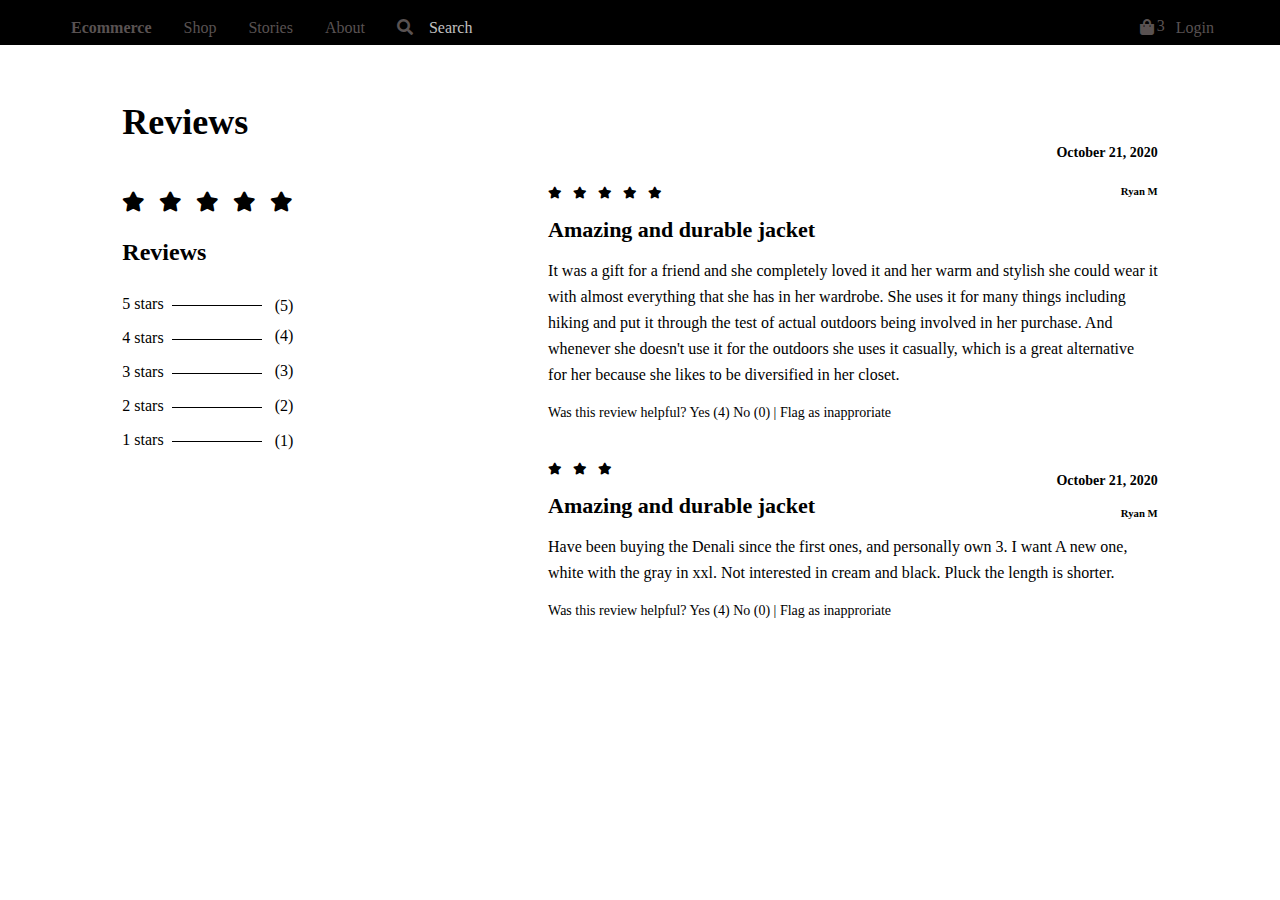
<file: reviews.html>
<!DOCTYPE html>
<html lang="en">

<head>
    <meta charset="UTF-8">
    <meta http-equiv="X-UA-Compatible" content="IE=edge">
    <meta name="viewport" content="width=device-width, initial-scale=1.0">
    <title>Reviews Page</title>
    <link href="https://fonts.googleapis.com/css2?family=Roboto:wght@400;700&display=swap" rel="stylesheet">
    <link rel="stylesheet" href="https://pro.fontawesome.com/releases/v5.10.0/css/all.css">
    <link rel="stylesheet" href="css/main.css">
</head>

<body>
    <header class="header">
        <div class="container">
            <nav>
                <div class="navbar-left">
                    <ul>
                        <li><a href="#">Ecommerce</a></li>
                        <li><a href="#">Shop</a></li>
                        <li><a href="#">Stories</a></li>
                        <li><a href="footer.html">About</a></li>
                        <li><a href="#"><i class="fas fa-search"></i></a></li>
                        <li><a href="#">Search</a></li>
                    </ul>
                </div>
                <div class="navbar-right">
                    <ul>
                        <li><a href="#"><i class="fas fa-shopping-bag"></i></a></li>
                        <li><a href="#">3</a></li>
                        <li><a href="#">Login</a></li>
                    </ul>
                </div>
            </nav>

        </div>
    </header>
    <section class="section-reviews">
        <div class="section-reviews-left">
            <h3>Reviews</h3>
            <i class="fas fa-star"></i>
            <i class="fas fa-star"></i>
            <i class="fas fa-star"></i>
            <i class="fas fa-star"></i>
            <i class="fas fa-star"></i>
            <h5>Reviews</h5>
            <ul>
                <li><a href="#">5 stars</a></li>
                <span class="star5">(5)</span>
                <li><a href="#">4 stars</a></li>
                <span class="star4">(4)</span>
                <li><a href="#">3 stars</a></li>
                <span class="star3">(3)</span>
                <li><a href="#">2 stars</a></li>
                <span class="star2">(2)</span>
                <li><a href="#">1 stars</a></li>
                <span class="star1">(1)</span>
            </ul>
        </div>
        <div class="section-reviews-right">
            <div class="reviews-top">
                <i class="fas fa-star"></i>
                <i class="fas fa-star"></i>
                <i class="fas fa-star"></i>
                <i class="fas fa-star"></i>
                <i class="fas fa-star"></i>
                <h4>Amazing and durable jacket</h4>
                <p>It was a gift for a friend and she completely loved it and her warm and stylish she could wear it <br> with almost everything that she has in her wardrobe. She uses it for many things including <br> hiking and put it through the test of
                    actual outdoors being involved in her purchase. And <br> whenever she doesn't use it for the outdoors she uses it casually, which is a great alternative <br> for her because she likes to be diversified in her closet. </p>
                <span>Was this review helpful? Yes (4) No (0) | Flag as inapproriate</span>
                <h5>October 21, 2020</h5>
                <h6>Ryan M</h6>

            </div>
            <div class="reviews-bottom">
                <i class="fas fa-star"></i>
                <i class="fas fa-star"></i>
                <i class="fas fa-star"></i>
                <h4>Amazing and durable jacket</h4>
                <p>Have been buying the Denali since the first ones, and personally own 3. I want A new one, <br> white with the gray in xxl. Not interested in cream and black. Pluck the length is shorter.</p>
                <span>Was this review helpful? Yes (4) No (0) | Flag as inapproriate</span>
                <h5>October 21, 2020</h5>
                <h6>Ryan M</h6>
            </div>
        </div>
    </section>
</body>

</html>
</file>
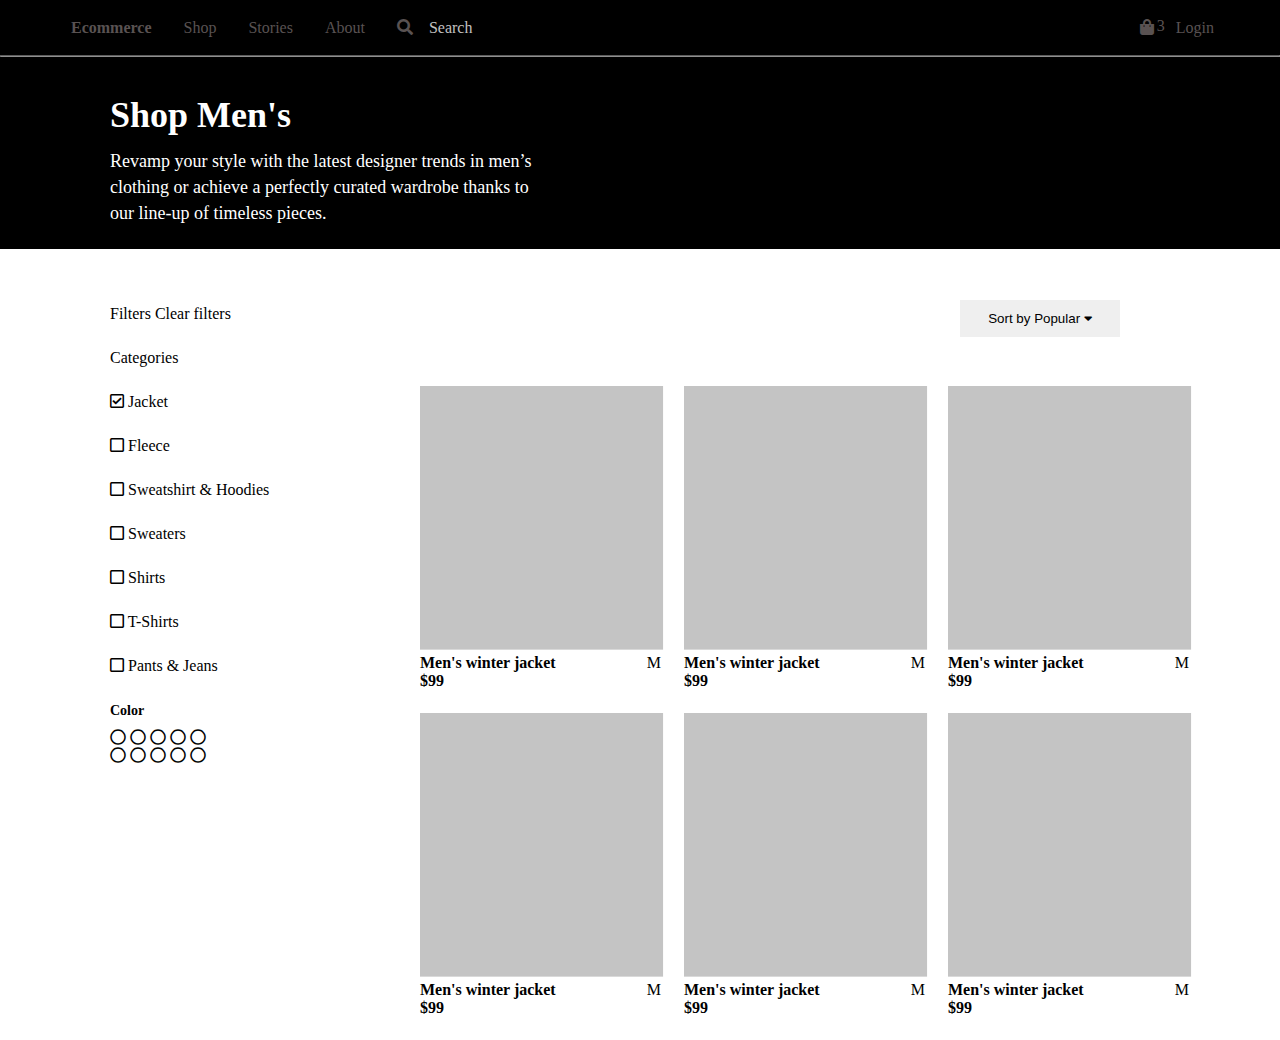
<file: shop01.html>
<!DOCTYPE html>
<html lang="en">

<head>
    <meta charset="UTF-8">
    <meta http-equiv="X-UA-Compatible" content="IE=edge">
    <meta name="viewport" content="width=device-width, initial-scale=1.0">
    <title>Shop Page</title>
    <link href="https://fonts.googleapis.com/css2?family=Roboto:wght@400;700&display=swap" rel="stylesheet">
    <link rel="stylesheet" href="https://pro.fontawesome.com/releases/v5.10.0/css/all.css">
    <link rel="stylesheet" href="css/main.css">
</head>

<body>
    <header class="shop-header">
        <div class="container">
            <nav>
                <div class="navbar-left">
                    <ul>
                        <li><a href="#">Ecommerce</a></li>
                        <li><a href="shop02.html">Shop</a></li>
                        <li><a href="#">Stories</a></li>
                        <li><a href="#">About</a></li>
                        <li><a href="#"><i class="fas fa-search"></i></a></li>
                        <li><a href="#">Search</a></li>
                    </ul>
                </div>
                <div class="navbar-right">
                    <ul>
                        <li><a href="#"><i class="fas fa-shopping-bag"></i></a></li>
                        <li><a href="#">3</a></li>
                        <li><a href="#">Login</a></li>
                    </ul>
                </div>
            </nav>
        </div>
        <hr>
        <h1>Shop Men's</h1>
        <p>Revamp your style with the latest designer trends in men’s<br> clothing or achieve a perfectly curated wardrobe thanks to <br>our line-up of timeless pieces.</p>

    </header>
    <button class="button-top"> <span>Sort by</span> Popular <i class="fas fa-caret-down"></i></button>
    <section class="section01 container">
        <div class="section01-left">
            <ul>
                <li><a href="#">Filters <span>Clear filters</span></a></li>
                <li><a href="#">Categories</a></li>
                <li><a href="#"><i class="far fa-check-square"></i> <a>Jacket</a></li>
                <li><a href="#"><i class="far fa-square"></i></a> Fleece</li>
                <li><a href="#"><i class="far fa-square"></i></a> Sweatshirt & Hoodies</li>
                <li><a href="#"><i class="far fa-square"></i></a> Sweaters</li>
                <li><a href="#"><i class="far fa-square"></i></a> Shirts</li>
                <li><a href="#"><i class="far fa-square"></i></a> T-Shirts</li>
                <li><a href="#"><i class="far fa-square"></i></a> Pants & Jeans</li>
                <li><a href="#" class="filter">Color</a>
                    <div class="color-top">
                        <ul>
                            <li><a href="#"><i class="far fa-circle"></i></a></li>
                            <li><a href="#"><i class="far fa-circle"></i></a></li>
                            <li><a href="#"><i class="far fa-circle"></i></a></li>
                            <li><a href="#"><i class="far fa-circle"></i></a></li>
                            <li><a href="#"><i class="far fa-circle"></i></a></li>
                        </ul>
                    </div>
                    <div class="color-bottom">
                        <ul>
                            <li><a href="#"><i class="far fa-circle"></i></a></li>
                            <li><a href="#"><i class="far fa-circle"></i></a></li>
                            <li><a href="#"><i class="far fa-circle"></i></a></li>
                            <li><a href="#"><i class="far fa-circle"></i></a></li>
                            <li><a href="#"><i class="far fa-circle"></i></a></li>
                        </ul>
                    </div>
                </li>
            </ul>
        </div>

        <div class="section01-right">
            <div class="top">
                <a href="#"><img src="images/product-image.jpg" alt="">
                    <p>Men's winter jacket <span>M</span> <br> $99</p>
                </a>
                <a href="#"><img src="images/product-image.jpg" alt="">
                    <p>Men's winter jacket <span>M</span> <br> $99</p>
                </a>
                <a href="#"><img src="images/product-image.jpg" alt="">
                    <p>Men's winter jacket <span>M</span> <br> $99</p>
                </a>
            </div>
            <div class="bottom">
                <a href="#"><img src="images/product-image.jpg" alt="">
                    <p>Men's winter jacket <span>M</span> <br> $99</p>
                </a>
                <a href="#"><img src="images/product-image.jpg" alt="">
                    <p>Men's winter jacket <span>M</span> <br> $99</p>
                </a>
                <a href="#"><img src="images/product-image.jpg" alt="">
                    <p>Men's winter jacket <span>M</span> <br> $99</p>
                </a>
            </div>
        </div>

    </section>


</body>

</html>
</file>
<file: css/main.css>
* {
        padding: 0;
        margin: 0;
        box-sizing: border-box;
    }
    
    body {
        font-family: Public Sans;
    }
    
    ul {
        list-style-type: none;
    }
    
    a {
        text-decoration: none;
        color: #000;
    }
    
    .container {
        max-width: 1170px;
        margin: 0 auto;
    }
    
    .header {
        background-color: black;
        height: 45px;
    }
    
    button {
        border: none;
    }
    
    .top-menu ul {
        display: flex;
        align-items: center;
        justify-content: space-between;
    }
    
    .top-menu ul li {
        padding: 13px 0;
    }
    
    .top-menu a {
        color: #fff;
    }
    
    nav {
        height: 55px;
        display: flex;
        justify-content: space-between;
        align-items: center;
    }
    
    .navbar-left ul,
    .navbar-right ul {
        display: flex;
        justify-content: space-evenly;
        align-items: center;
    }
    
    .navbar-left ul li {
        padding: 0 16px;
    }
    
    .navbar-right ul li {
        padding: 0 11px;
    }
    
    .navbar-left ul li a,
    .navbar-right ul li a {
        color: rgb(89, 82, 82);
    }
    
    .navbar-left li:first-child {
        font-weight: bold;
    }
    
    .navbar-left li:last-child a {
        color: #c2c1c1;
    }
    
    .navbar-left li:last-child {
        padding: 0;
    }
    
    .navbar-right {
        position: relative;
    }
    
    .navbar-right li:nth-child(2) {
        position: absolute;
        left: 17px;
        bottom: 2px;
    }
    /* hero01 */
    
    hr {
        opacity: 0.6;
        border-radius: 1px solid rgb(0, 0, 0);
        height: 2px;
        background-color: #979797;
    }
    
    .section {
        text-align: center;
        padding: 63px 0;
        position: relative;
    }
    
    .section h1 {
        font-weight: 600;
        font-size: 56px;
        line-height: 30px;
    }
    
    .section p {
        font-size: 20px;
        font-weight: 400;
        line-height: 24px;
        color: #979797;
        padding: 19px 0;
    }
    
    .button {
        width: 194px;
        height: 50px;
        border-radius: 1px solid black;
    }
    
    .main-image img {
        padding: 40px 0;
        width: 1000px;
        height: 500px;
    }
    
    .sub-image img {
        padding: 0 20px;
        height: 30px;
    }
    
    .sub-image .last-image img {
        width: 186px;
        height: 67px;
    }
    
    .sub-image {
        position: relative;
        margin-left: -200px;
    }
    
    .sub-image .last-image img {
        position: absolute;
        bottom: -20px;
    }
    /* hero02 */
    
    .medium-image {
        position: absolute;
        top: 300px;
        left: 230px;
    }
    
    .medium-image img {
        height: 521px;
        width: 300px;
        padding: 0 0 0 13px;
    }
    
    .medium-image a:nth-child(2) img {
        padding-bottom: 100px;
    }
    /* shop01.html */
    
    .shop-header {
        background-color: black;
        position: relative;
    }
    
    .shop-header a,
    h1,
    p {
        color: rgb(255, 255, 255);
    }
    
    .shop-header h1,
    p {
        margin-left: 110px;
        padding: 0 0 23px 0;
    }
    
    .shop-header h1 {
        font-weight: 600;
        font-size: 36px;
        line-height: 48px;
        padding: 34px 0 9px 0;
    }
    
    .shop-header p {
        font-weight: 400;
        font-size: 18px;
        line-height: 26px;
        color: #fff;
    }
    
    .section01 {
        margin-left: 110px;
        display: flex;
        justify-content: space-between;
        position: relative;
    }
    
    .section01 ul li {
        padding: 13px 0;
    }
    
    .section01 .section01-right {
        position: absolute;
        top: 137px;
        left: 300px;
    }
    
    .section01-right .top,
    .section01-right .bottom {
        display: flex;
        justify-content: space-between;
        align-items: center;
    }
    
    .top a img,
    .bottom a img {
        width: 264px;
        height: 264px;
        padding: 0 10px;
    }
    
    .button-top {
        position: absolute;
        right: 160px;
        top: 300px;
        width: 160px;
        height: 37px;
    }
    
    .section01-left {
        padding-top: 43px;
    }
    
    .section01-left .color-top ul li {
        padding: 10px 0 0 0;
    }
    
    .section01-left .color-bottom ul li {
        padding: 0;
    }
    
    .section01-left .filter {
        padding: 43px 0 0 0;
        color: rgb(0, 0, 0);
        font-weight: 700;
        font-size: 14px;
    }
    
    .section01-left .filter span {
        color: #C4C4C4;
        font-size: 14px;
        font-weight: normal;
        padding: 0 8px;
        text-decoration: underline
    }
    
    .section01-left .color-top ul li,
    .section01-left .color-bottom ul li {
        display: inline-block;
    }
    
    .section01-right p {
        color: black;
        font-weight: 700;
        margin-left: 10px;
        position: relative;
    }
    
    .section01 .top p>span,
    .section01 .bottom p>span {
        position: absolute;
        right: 13px;
        top: 0;
        font-weight: 400;
    }
    /* shop02.html */
    
    .section02 {
        position: relative;
    }
    
    .section02 .button5 {
        position: absolute;
        right: 100px;
        width: 160px;
        height: 37px;
        font-weight: 600;
    }
    
    .section02 span {
        position: absolute;
        right: 110px;
        top: 90px;
        font-size: 13px;
        font-weight: 400;
        color: #000;
    }
    
    .section02 .shop a img {
        width: 264px;
        height: 264px;
    }
    
    .section02 button {
        width: 95px;
        height: 31px;
        border-radius: 1px solid #000000;
        margin: 40px 9px 0 0;
    }
    
    .section02 .button1 {
        margin-left: 105px;
        background-color: #000;
        color: #fff;
    }
    
    .section02 .shop {
        display: flex;
        align-items: center;
        justify-content: space-evenly;
        padding: 67px 80px;
    }
    
    .section02 .shop p {
        color: #000;
        margin-left: 2px;
        position: relative;
        font-weight: bold;
    }
    
    .section02 .shop p>span {
        position: absolute;
        right: 0;
        top: 0;
    }
    /* product01.html */
    
    .header-product {
        background-color: #000;
    }
    
    .section-product {
        display: flex;
        align-items: center;
        justify-content: space-evenly;
        position: relative;
    }
    
    .section-product-left {
        margin: 88px 0 0 50px;
    }
    
    .section-product-left img {
        width: 271px;
        height: 271px;
        padding: 0 6px 5px 0;
    }
    
    .section-product-right {
        margin: 78px 76px 0 0;
    }
    
    .section-product-right h3 {
        font-size: 36px;
    }
    
    .section-product-right h3>i {
        font-size: 20px;
        color: #000000;
    }
    
    .section-product-right>p {
        color: #000000;
        font-weight: 400;
        font-size: 18px;
        line-height: 26px;
        margin: 23px 0 0 0;
        padding-bottom: 7px;
    }
    
    .section-product-right ul li {
        padding-bottom: 11px;
    }
    
    .section-product-right ul li a {
        opacity: 0.5;
        font-size: 18px;
    }
    
    .section-product-right ul>i {
        font-size: 40px;
    }
    
    .section-product-right button {
        width: 50px;
        height: 50px;
    }
    
    .section-product-right .button8 {
        width: 350px;
        height: 50px;
        background-color: #000;
        color: #fff;
        margin-bottom: 12px;
    }
    
    .section-product-right .button9 {
        width: 100px;
        height: 50px;
        position: absolute;
        bottom: 62px;
        right: 90px;
    }
    
    .section-product-right .button9>.fas {
        padding: 0 15px 0 13px;
    }
    
    .section-product-right h6 {
        text-decoration: underline;
        margin: 27px 0 12px 0;
    }
    
    .section-product-right .info {
        font-size: 14px;
    }
    
    .section-product-right ul .h6 {
        text-decoration: none;
        opacity: 0.5;
        font-weight: normal;
        font-size: 18px;
        position: absolute;
        bottom: 110px;
        right: 130px;
    }
    /* product02.html */
    
    .section-product2 {
        display: flex;
        justify-content: space-evenly;
        align-items: center;
    }
    
    .section-product2-left {
        margin: 88px 0 0 50px;
        position: relative;
    }
    
    .section-product2 .section-product2-left img {
        width: 483px;
        height: 483px;
    }
    
    .section-product2 .section-product2-left .button1 {
        width: 57px;
        height: 57px;
        border-radius: 30px;
        position: absolute;
        right: 20px;
        bottom: 200px;
    }
    
    .section-product2-right {
        margin-bottom: 40px;
        padding-right: 100px;
    }
    
    .section-product2-right h3 {
        font-size: 36px;
    }
    
    .section-product2 p {
        color: #000;
        margin: 23px 0 0 0;
        font-size: 17px;
        line-height: 24px;
    }
    
    .section-product2-right button {
        width: 167px;
        height: 50px;
    }
    
    .section-product2-right .sub-txt {
        font-size: 14px;
        opacity: 0.5;
        margin-top: 16px;
    }
    
    .section-product2-right .product2-button1>.fas {
        padding: 0 31px 0 31px
    }
    
    .section-product2-right .product2-button2>.fas {
        padding-left: 110px;
    }
    
    .section-product2-right .button3 {
        background-color: #000;
        width: 198px;
        height: 50px;
    }
    
    .section-product2-right .button3>a {
        color: #fff;
    }
    
    .section-product2-right .button4 {
        width: 139px;
        height: 50px;
        background: #2F80ED;
        color: #fff;
    }
    /* cart.html */
    
    .section-cart {
        display: flex;
        justify-content: space-evenly;
        align-items: center;
        margin: 50px 100px 100px 0;
    }
    
    .cart-submenu {
        position: relative;
    }
    
    .checkout-shipping-right h3 {
        margin-top: 50px;
        font-size: 22px;
    }
    
    .checkout-shipping-right .cart-submenu span {
        font-size: 12px;
        color: #909090;
    }
    
    .checkout-shipping-right .cart-submenu li {
        padding: 16px 0 11px 0;
    }
    
    .cart-submenu .far {
        position: absolute;
        right: -180px;
    }
    
    .cart-last {
        position: relative;
        margin-bottom: 200px;
    }
    
    .cart-last .last-input {
        width: 398px;
        height: 40px;
        margin-bottom: 27px;
    }
    
    .cart-last h2 {
        font-size: 22px;
        padding-bottom: 30px;
    }
    
    .cart-last .address-last2 {
        position: absolute;
        right: 0;
        bottom: 1px;
    }
    
    .checkout-shipping-right .address-last1,
    .checkout-shipping-right .address-last2 {
        margin-top: 60px;
    }
    
    .cart-last .cart-last1 ul li,
    .cart-last .cart-last2 ul li {
        padding-bottom: 16px;
    }
    
    .cart-last .cart-last2 {
        position: absolute;
        right: 0;
        bottom: 85px;
    }
    
    .cart-last>button {
        width: 397px;
        height: 50px;
        background-color: #000;
        margin-top: 36px;
    }
    
    .cart-last>button>a {
        color: #fff;
    }
    /* checkout-address.html */
    
    .checkout-addrees-section input[type=text] {
        padding-left: 16px;
    }
    
    .checkout-addrees-section,
    .checkout-addrees-section-l .input2 {
        display: flex;
        justify-content: space-evenly;
        align-items: center;
    }
    
    .checkout-addrees-section-l {
        padding: 50px 160px 150px 0;
        position: relative;
    }
    
    .checkout-addrees-section input {
        height: 40px;
        margin-top: 10px;
    }
    
    .checkout-addrees-section .input1 {
        width: 197px;
    }
    
    .checkout-addrees-section .input2 {
        width: 398px;
    }
    
    .checkout-addrees-section .input3 {
        width: 130px;
    }
    
    .checkout-addrees-section .fas {
        position: absolute;
        left: 100px;
        bottom: 340px;
    }
    
    .checkout-addrees-section-l .far {
        width: 50px;
        height: 19.20px;
        padding: 23px 10px 0 0;
    }
    
    .checkout-addrees-section-l p {
        font-size: 14px;
        color: #979797;
        margin: 0;
    }
    
    .checkout-addrees-section-l button {
        width: 397px;
        height: 50px;
        background-color: #000000;
    }
    
    .checkout-addrees-section-l button>a {
        color: #fff;
    }
    
    .checkout-shipping-right .last-input {
        width: 398px;
        height: 40px;
        position: absolute;
        right: -47px;
        top: 130px;
    }
    
    .checkout-shipping-right .address-last {
        display: flex;
        justify-content: space-between;
    }
    
    .checkout-shipping-right .address-last1,
    .checkout-shipping-right .address-last2 {
        margin-top: 60px;
    }
    
    .address-last .address-last1 ul li {
        padding-bottom: 16px;
    }
    
    .address-last .address-last2 ul li {
        margin-left: 160px;
        padding-bottom: 16px;
    }
    /* checkout-shipping.html and checkout-address.html and checkout-payment.html*/
    
    .section-checkout-shipping {
        display: flex;
        justify-content: space-around;
        align-items: center;
    }
    
    .checkout-shipping-left h2,
    .checkout-payment-left h2,
    .checkout-addrees-section h2 {
        line-height: 44px;
        font-size: 36px;
        padding: 51px 0 13px 0;
    }
    
    .checkout-shipping-left .shipping-sup-menu ul,
    .checkout-payment-left .shipping-sup-menu ul,
    .checkout-addrees-section-l .address-sup-menu ul {
        display: flex;
    }
    
    .checkout-shipping-left .shipping-sup-menu ul li,
    .checkout-payment-left .shipping-sup-menu ul li,
    .checkout-addrees-section-l .address-sup-menu ul li {
        padding: 0 14px 37px 7px;
    }
    
    .checkout-shipping-left .shipping-sup-menu ul li a:after,
    .checkout-payment-left .shipping-sup-menu ul li a:after,
    .checkout-addrees-section-l .address-sup-menu ul li a:after {
        background-color: #000;
        content: "";
        display: inline-block;
        height: 1px;
        position: relative;
        vertical-align: middle;
        width: 68px;
        left: 0.5em;
        margin-right: -50%;
    }
    
    .checkout-shipping-left .shipping-sup-menu ul li:last-child a::after,
    .checkout-payment-left .shipping-sup-menu ul li:last-child a::after,
    .checkout-addrees-section-l .address-sup-menu ul li:last-child a:after {
        display: none;
    }
    
    .checkout-shipping-left .shipping-sub-menu {
        display: flex;
        flex-direction: column;
    }
    
    .checkout-shipping-left .shipping-sub-menu button {
        width: 397px;
        height: 89px;
        margin-bottom: 18px;
        font-size: 16px;
        font-weight: 700;
        padding-right: 150px;
        background-color: #faf7f7;
    }
    
    .checkout-shipping-left .shipping-sub-menu button span {
        font-size: 16px;
        font-weight: 400;
    }
    
    .checkout-shipping-left>button {
        background-color: #000000;
        width: 397px;
        height: 50px;
        margin-top: 120px;
    }
    
    .checkout-shipping-left>button>a {
        color: #fff;
    }
    
    .checkout-shipping-right {
        position: relative;
        margin-right: 100px;
    }
    
    .checkout-shipping-right hr {
        width: 401px;
    }
    
    .checkout-shipping-right ul {
        width: 200px;
    }
    
    .checkout-shipping-right ul li {
        padding-bottom: 7px;
    }
    
    .checkout-shipping-right .bold,
    .checkout-shipping-right .bold {
        font-weight: 600;
        font-size: 22px;
    }
    
    .checkout-shipping-right h6 {
        font-size: 20px;
        font-weight: 400;
    }
    
    .checkout-shipping-right a img {
        width: 129px;
        height: 180px;
        padding: 21px 0 18px 0;
    }
    
    .checkout-shipping-right .shipping-top-menu {
        position: absolute;
        left: 150px;
        top: 60px;
    }
    
    .checkout-shipping-right .shipping-bottom-menu {
        position: absolute;
        left: 150px;
        top: 250px;
    }
    
    .checkout-shipping-right .shipping-top-menu span,
    .checkout-shipping-right .shipping-bottom-menu span {
        position: absolute;
        right: -40px;
        text-decoration: underline;
        font-size: 14px;
    }
    
    .checkout-shipping-right .shipping-bottom-menu span {
        bottom: 0;
    }
    /* checkout-payment.html */
    
    .checkout-payment-left .shipping-sub-menu {
        display: inline-block;
        position: relative;
    }
    
    .checkout-payment-left .shipping-sub-menu .payment-button1,
    .checkout-payment-left .shipping-sub-menu .payment-button2 {
        width: 153px;
        height: 38px;
        margin-bottom: 21px;
    }
    
    .checkout-payment-left .shipping-sub-menu .payment-button1 {
        background-color: rgb(226, 225, 225);
    }
    
    .checkout-payment-left .shipping-sub-menu .payment-button2 {
        background-color: #000;
    }
    
    .shipping-sub-menu h6 {
        font-size: 20px;
        font-weight: 400;
        padding-bottom: 14px;
    }
    
    .identity {
        width: 398px;
        height: 40px;
        display: flex;
        flex-direction: column;
        margin-bottom: 21px;
    }
    
    .checkout-payment-left .shipping-sub-menu .date {
        width: 122px;
        height: 40px;
        margin-right: 12px;
    }
    
    .checkout-payment-left .shipping-sub-menu input[type=text] {
        padding-left: 16px;
    }
    
    .checkout-payment-left .shipping-sub-menu>p {
        color: #000;
        font-size: 14px;
        padding: 28px 0 33px 0;
        margin-left: 0;
    }
    
    .checkout-payment-left .shipping-sub-menu .fas {
        position: absolute;
        right: 0;
        bottom: 85px;
        width: 35px;
    }
    
    .checkout-payment-left .shipping-sub-menu .payment-button-last {
        width: 397px;
        height: 50px;
        background-color: #000;
        color: #fff;
    }
    /* login.html  and login-email.html */
    
    .section-login .login {
        background-color: #E5E5E5;
        width: 456px;
        height: 318px;
        margin: 96px auto 0 auto;
    }
    
    .login h3 {
        font-size: 22px;
        padding: 30px 0 8px 30px;
    }
    
    .login p {
        margin-left: 35px;
        color: #979797;
    }
    
    .login button,
    .login input {
        width: 388px;
        height: 48px;
        margin: 10px 0 0 30px;
    }
    
    .section-login p:last-child {
        color: #000000;
        opacity: 0.5;
        margin-top: 27px;
        text-align: center;
        padding-right: 100px;
    }
    
    .section-login p:last-child span {
        font-weight: bold;
    }
    
    .login input[type=text] {
        padding-left: 16px;
    }
    
    .login .login-sub ul {
        display: flex;
        justify-content: space-between;
    }
    
    .login .login-sub ul li {
        padding: 19px 0 56px 31px;
    }
    
    .login .login-sub ul li:last-child {
        padding-right: 40px;
    }
    
    .login .login-sub ul li a {
        color: #979797;
        font-size: 14px;
    }
    /* reviews.html */
    
    .section-reviews {
        display: flex;
        justify-content: space-around;
        align-items: center;
    }
    
    .section-reviews-left {
        position: relative;
        margin-bottom: 150px;
    }
    
    .section-reviews-left h3 {
        font-size: 36px;
        line-height: 44px;
        padding: 51px 0 48px 0;
    }
    
    .section-reviews-left i {
        padding: 0 10px 26px 0;
        font-size: 20px;
    }
    
    .section-reviews-left h5 {
        font-size: 24px;
        padding-bottom: 29px;
        line-height: 28px;
    }
    
    .section-reviews-left ul li {
        padding-bottom: 16px;
    }
    
    .section-reviews-left ul li a:after {
        background-color: #000;
        content: "";
        display: inline-block;
        height: 1px;
        position: relative;
        vertical-align: middle;
        width: 50%;
        left: 0.5em;
        margin-right: -50%;
    }
    
    .section-reviews-left .star5 {
        position: absolute;
        right: 10px;
        bottom: 150px;
    }
    
    .section-reviews-left .star4 {
        position: absolute;
        right: 10px;
        bottom: 120px;
    }
    
    .section-reviews-left .star3 {
        position: absolute;
        right: 10px;
        bottom: 85px;
    }
    
    .section-reviews-left .star2 {
        position: absolute;
        right: 10px;
        bottom: 50px;
    }
    
    .section-reviews-left .star1 {
        position: absolute;
        right: 10px;
        bottom: 15px;
    }
    
    .section-reviews-right {
        margin-top: 100px;
        position: relative;
    }
    
    .section-reviews-right i {
        font-size: 12px;
        padding: 42px 7px 18px 0;
    }
    
    .section-reviews-right h4 {
        font-size: 22px;
        padding-bottom: 15px;
    }
    
    .section-reviews-right p {
        font-size: 16px;
        color: #000000;
        margin: 0 auto;
        line-height: 26px;
        font-weight: 500;
        padding-bottom: 15px;
    }
    
    .section-reviews-right span {
        font-size: 14px;
        font-weight: 400;
    }
    
    .reviews-top h5 {
        position: absolute;
        right: 0;
        top: 0;
        font-size: 14px;
    }
    
    .reviews-top h6 {
        position: absolute;
        right: 0;
        top: 40px;
    }
    
    .reviews-bottom h5 {
        position: absolute;
        right: 0;
        bottom: 130px;
        font-size: 14px;
    }
    
    .reviews-bottom h6 {
        position: absolute;
        right: 0;
        bottom: 100px;
    }
    /* footer.html */
    
    .footer {
        display: flex;
        justify-content: space-evenly;
        align-items: center;
        margin-top: 45px;
    }
    
    .footer-left {
        position: relative;
    }
    
    .footer h1,
    p {
        color: #000;
    }
    
    .footer h1 {
        font-size: 36px;
        padding-bottom: 10px;
    }
    
    .footer p {
        margin: 0;
        font-size: 14px
    }
    
    .footer input {
        width: 398px;
        height: 40px;
    }
    
    .footer input[type=text] {
        padding-left: 15px;
    }
    
    .footer span {
        position: absolute;
        right: 15px;
        bottom: 10px;
        font-weight: 700;
        font-size: 14;
    }
    
    .footer-right .title {
        font-weight: 600;
        opacity: 1;
    }
    
    .footer-right ul {
        display: flex;
        justify-content: space-around;
        align-items: center;
        margin-top: 20px;
    }
    
    .footer-right ul li {
        padding: 0 70px 5px 0;
    }
    
    .submenu1 ul,
    .submenu2 ul,
    .submenu3 ul {
        display: flex;
        flex-direction: column;
    }
    
    .submenu1 ul li,
    .submenu2 ul li,
    .submenu3 ul li {
        margin: auto auto auto 0;
    }
    
    .submenu1 ul li a,
    .submenu2 ul li a,
    .submenu3 ul li a {
        color: #111111;
        opacity: 0.5;
    }
</file>
